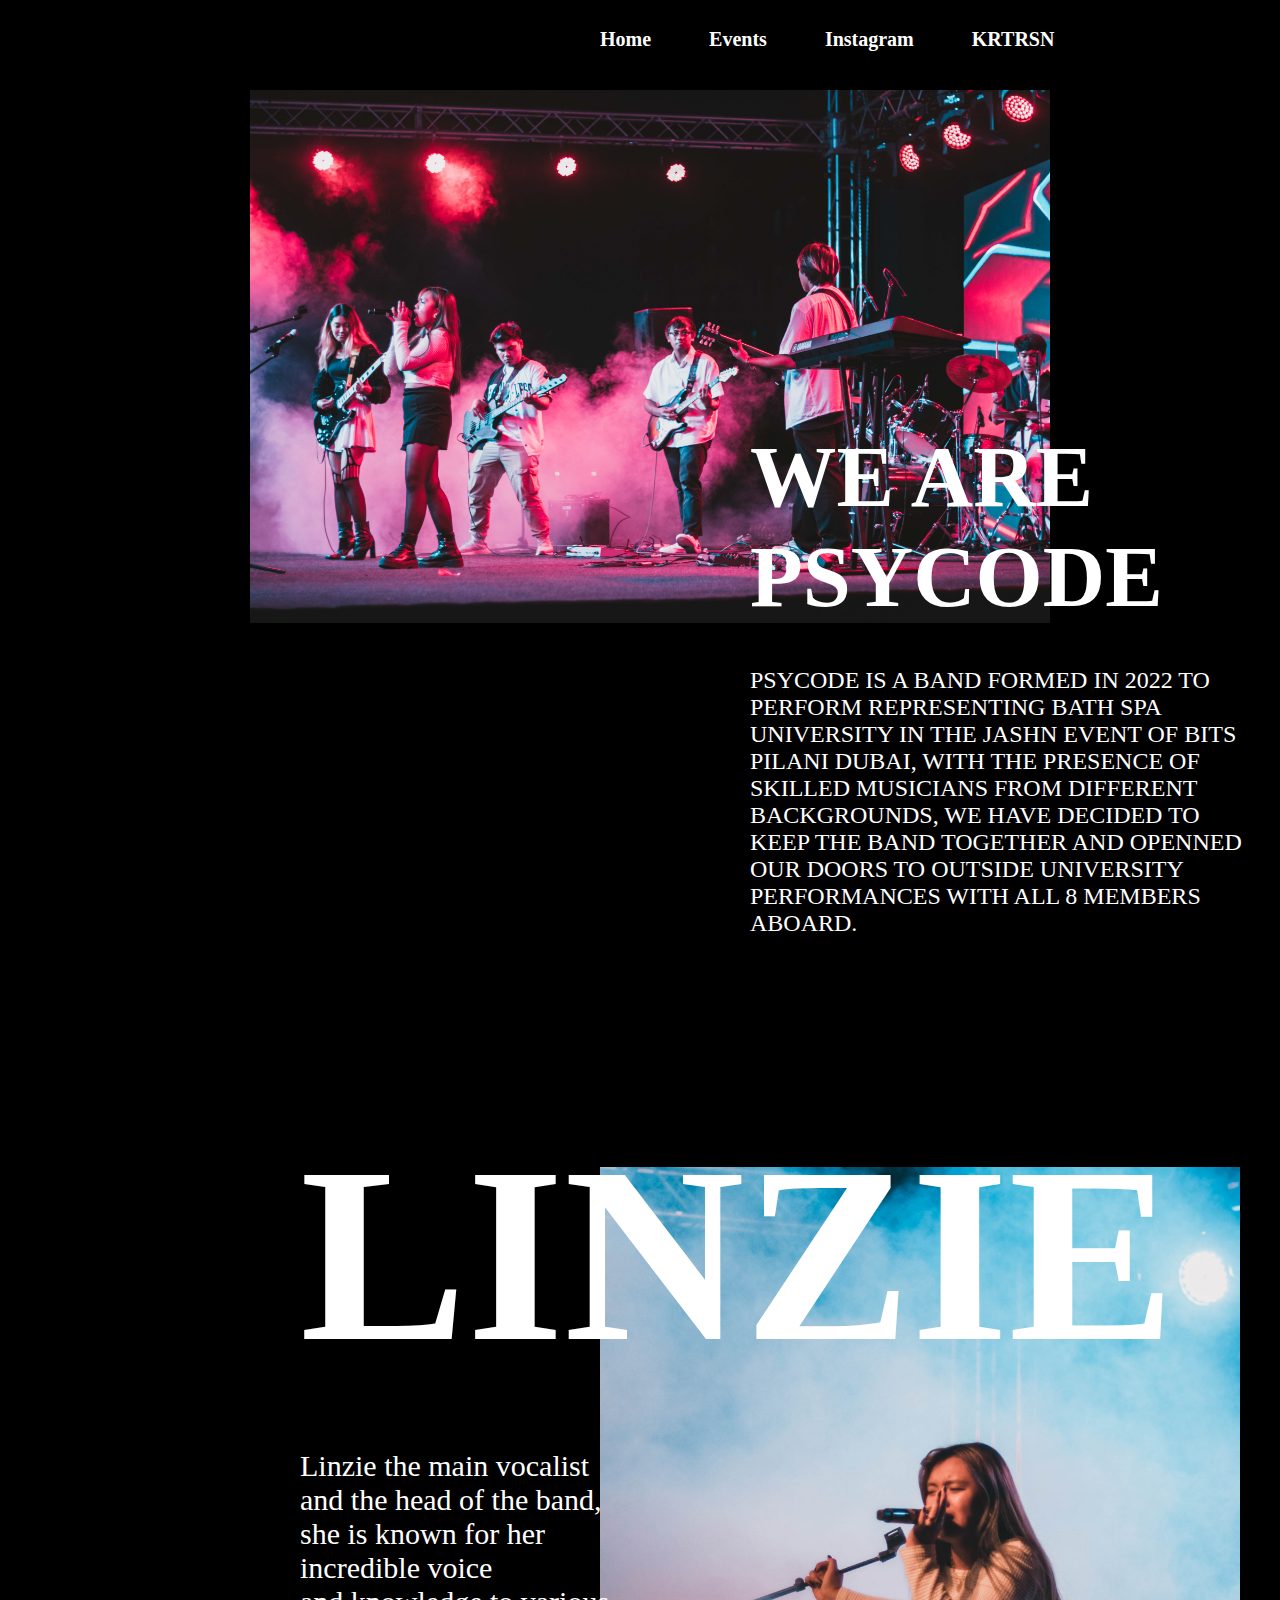
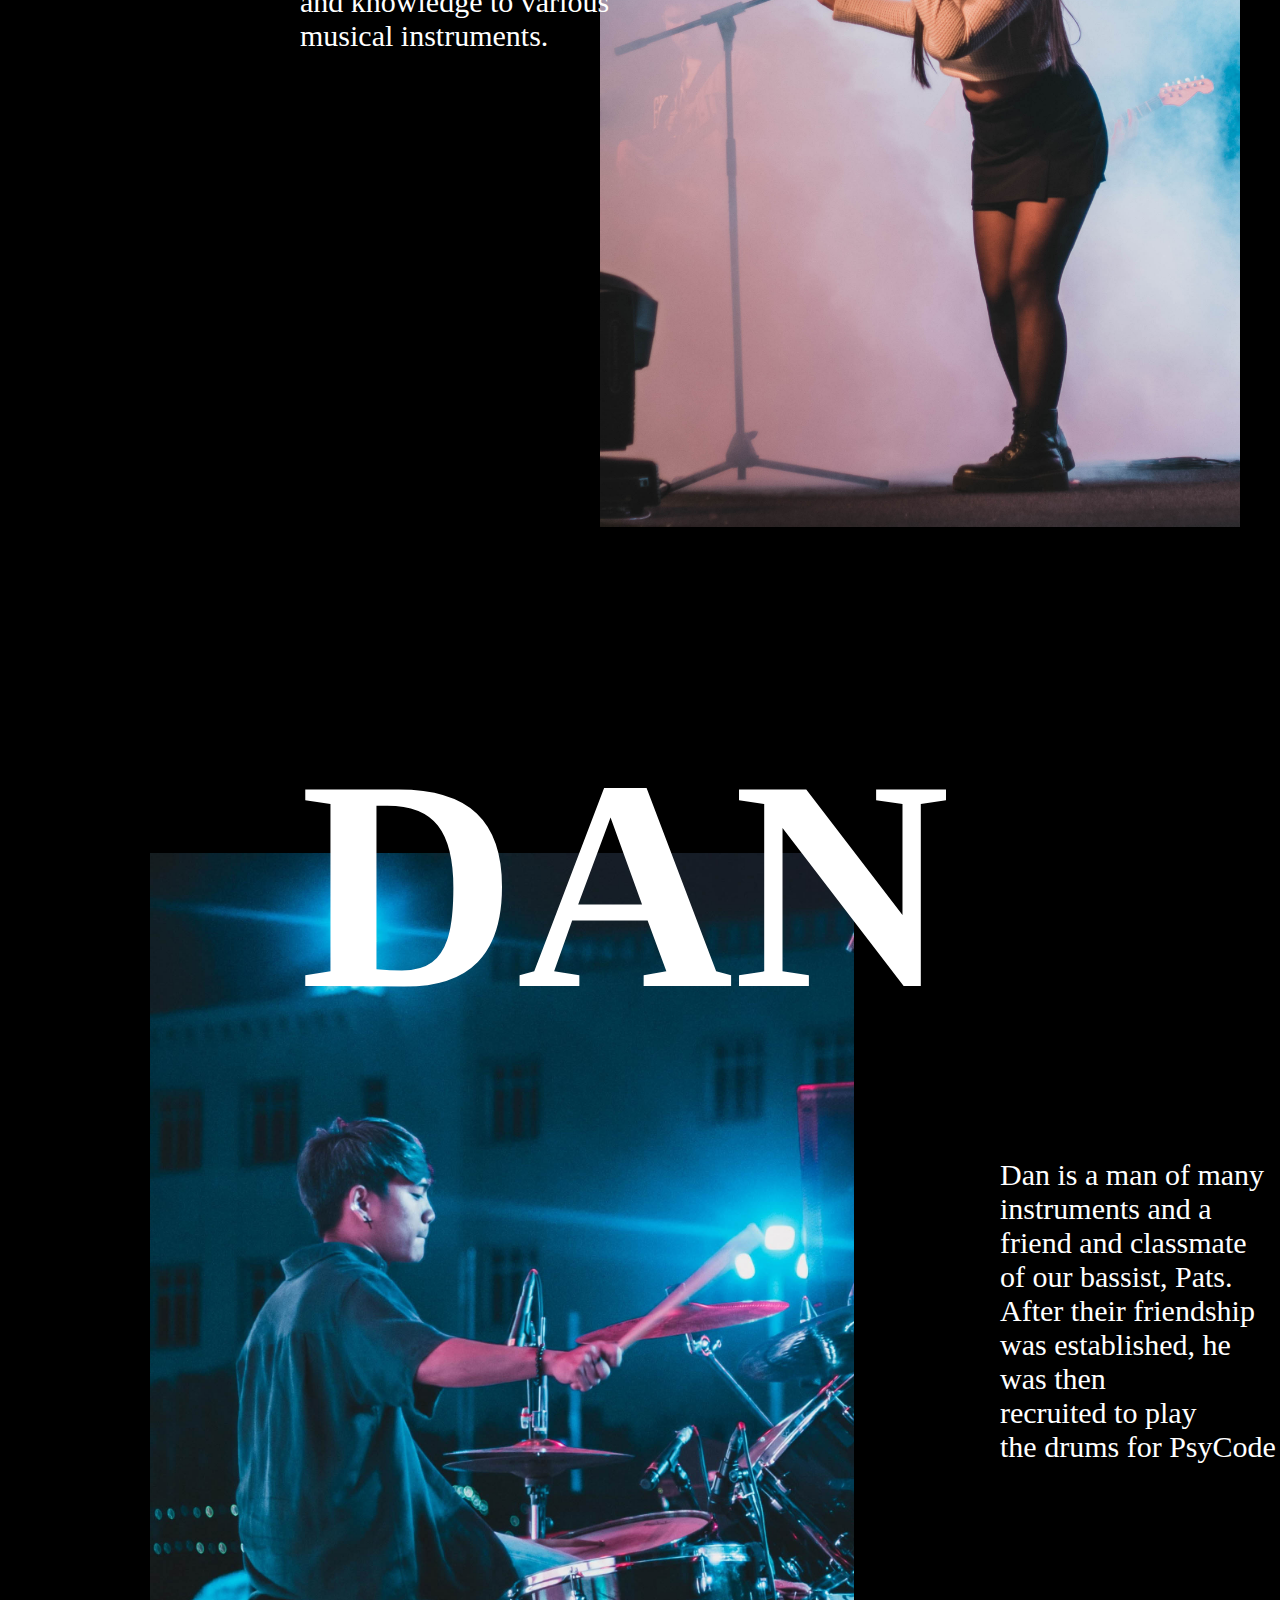
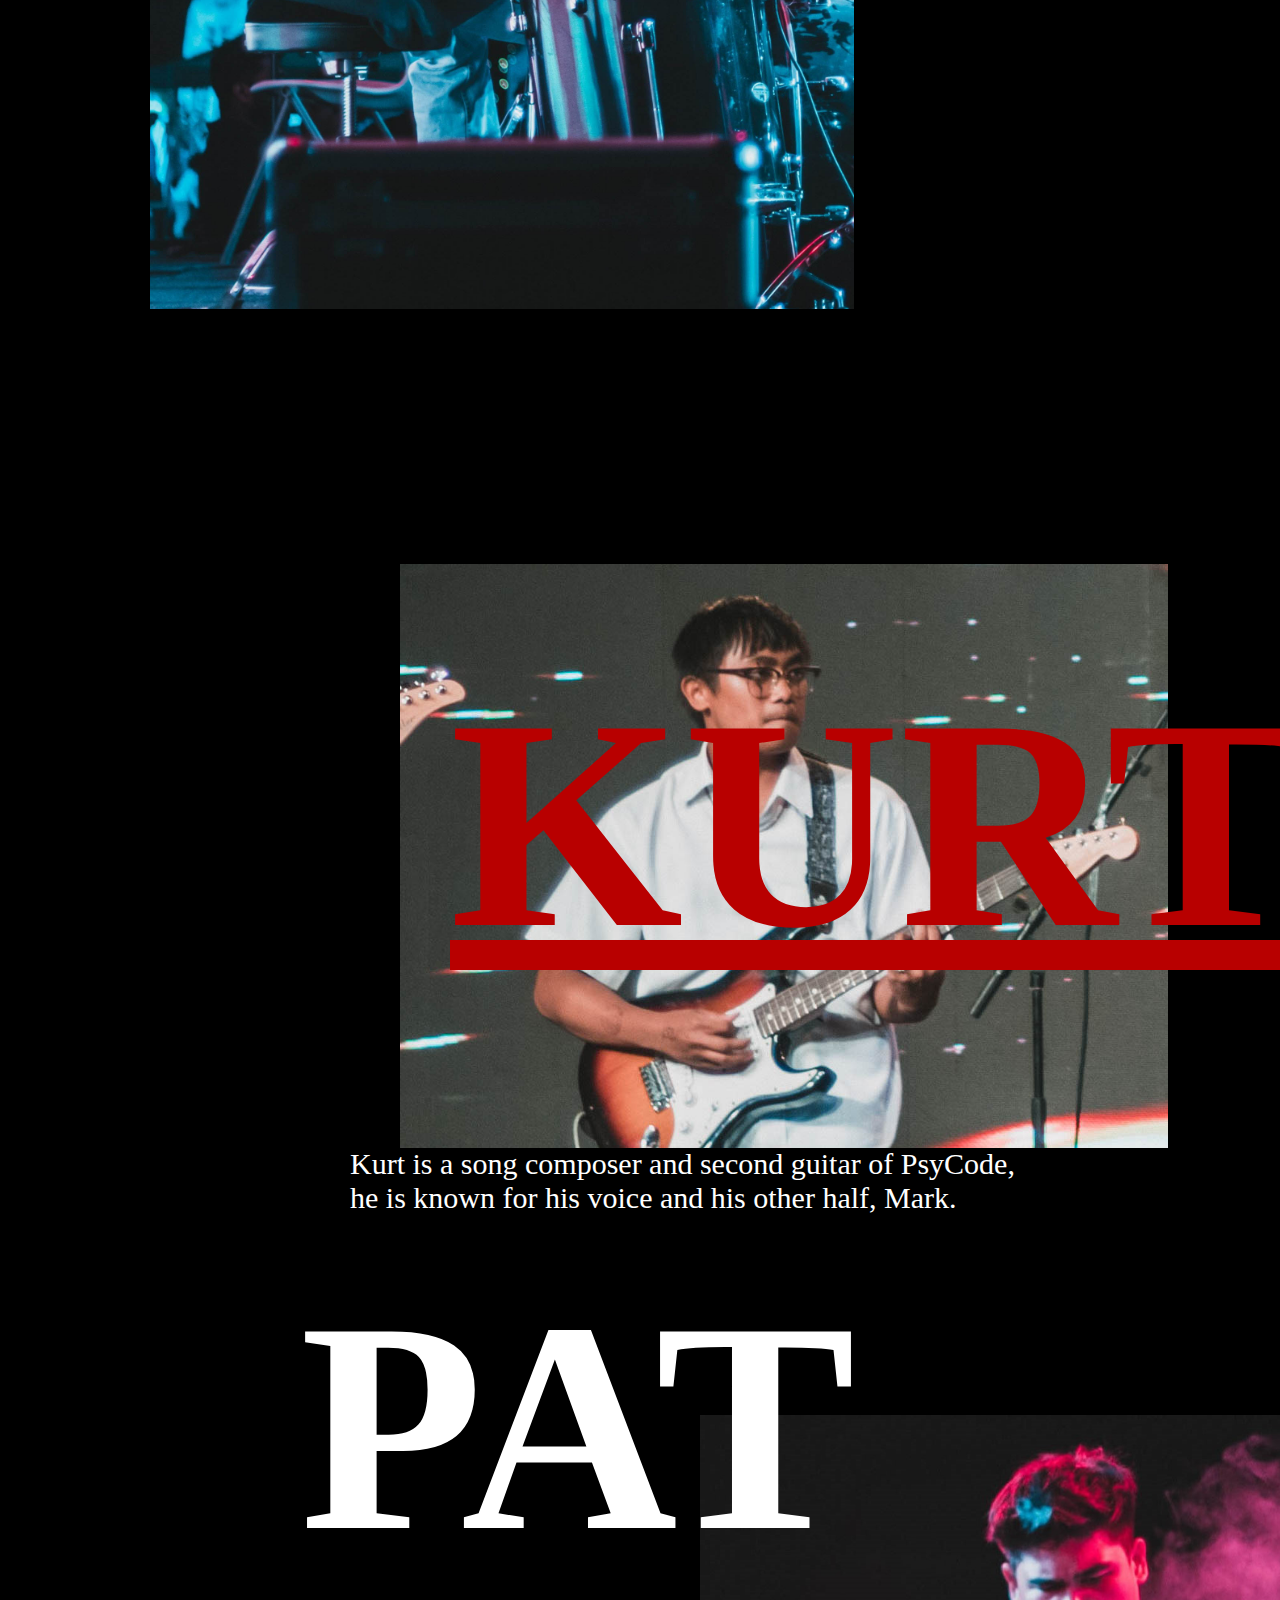
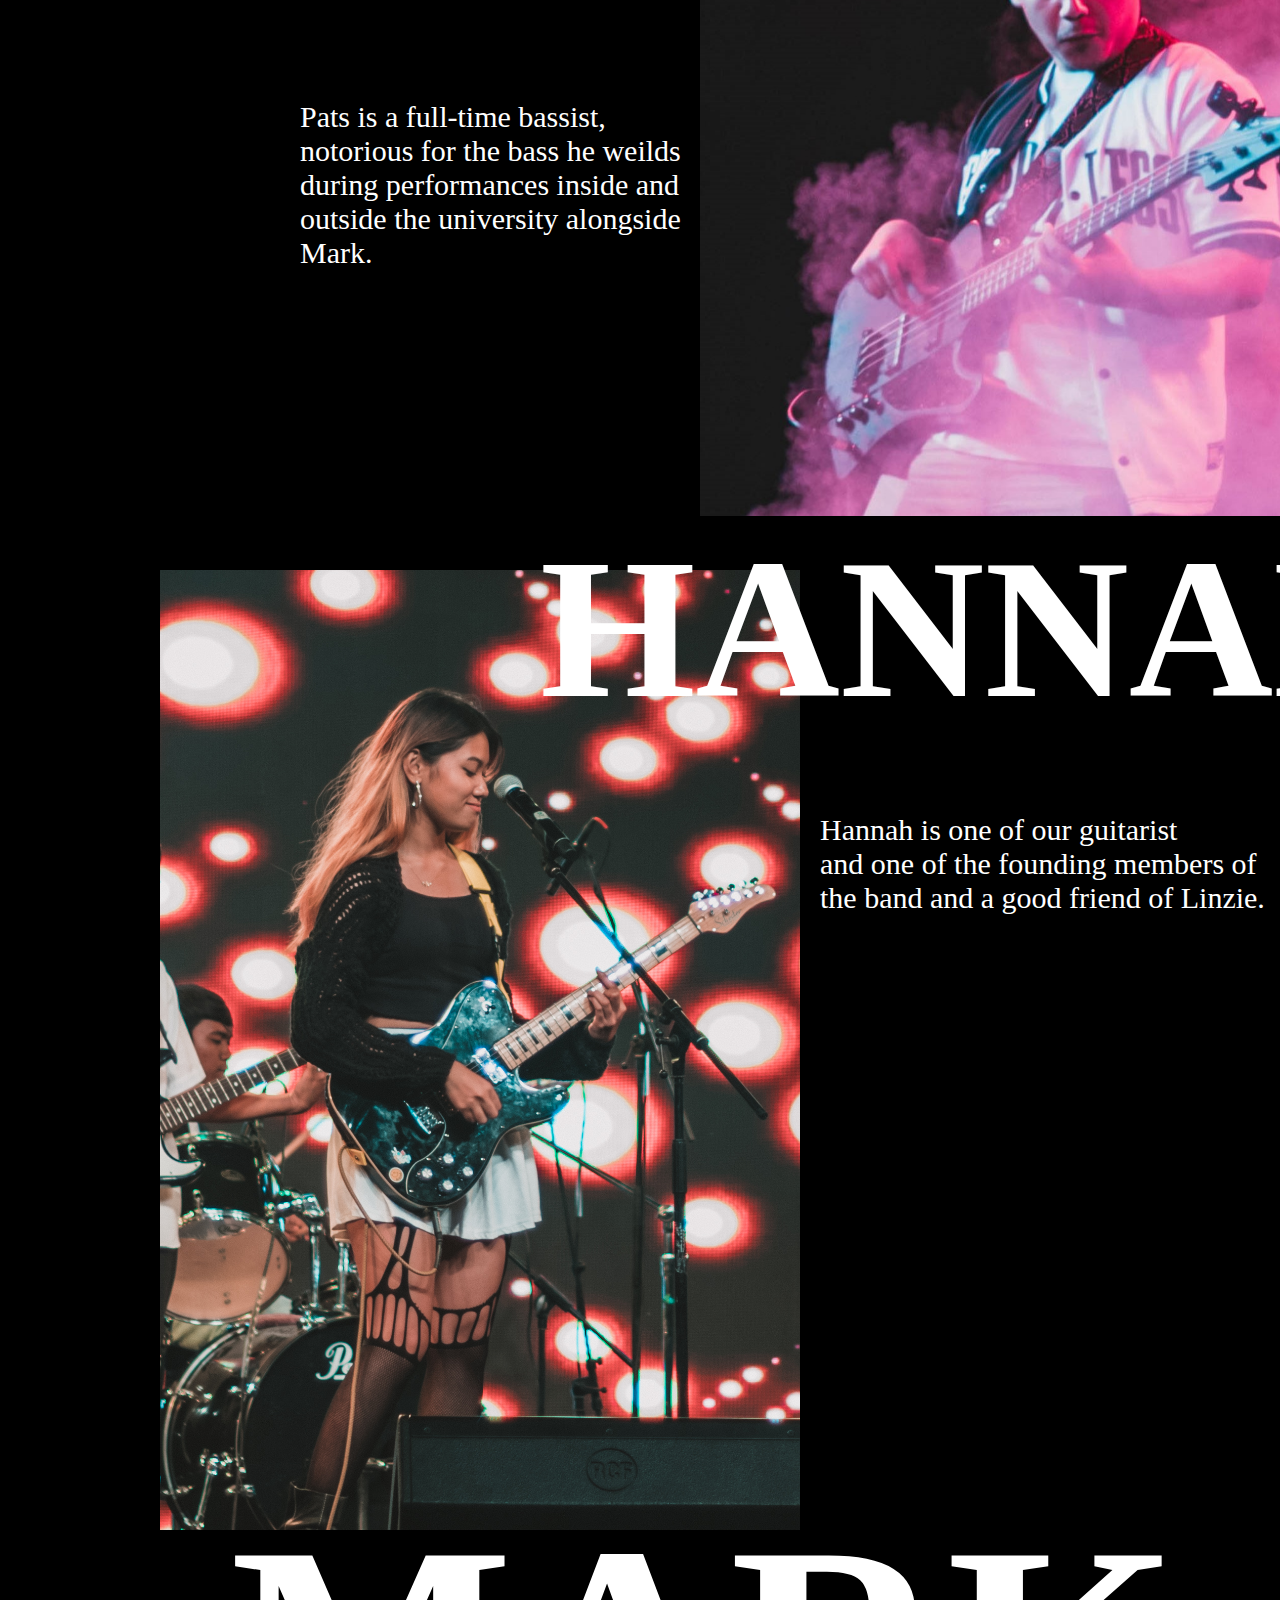
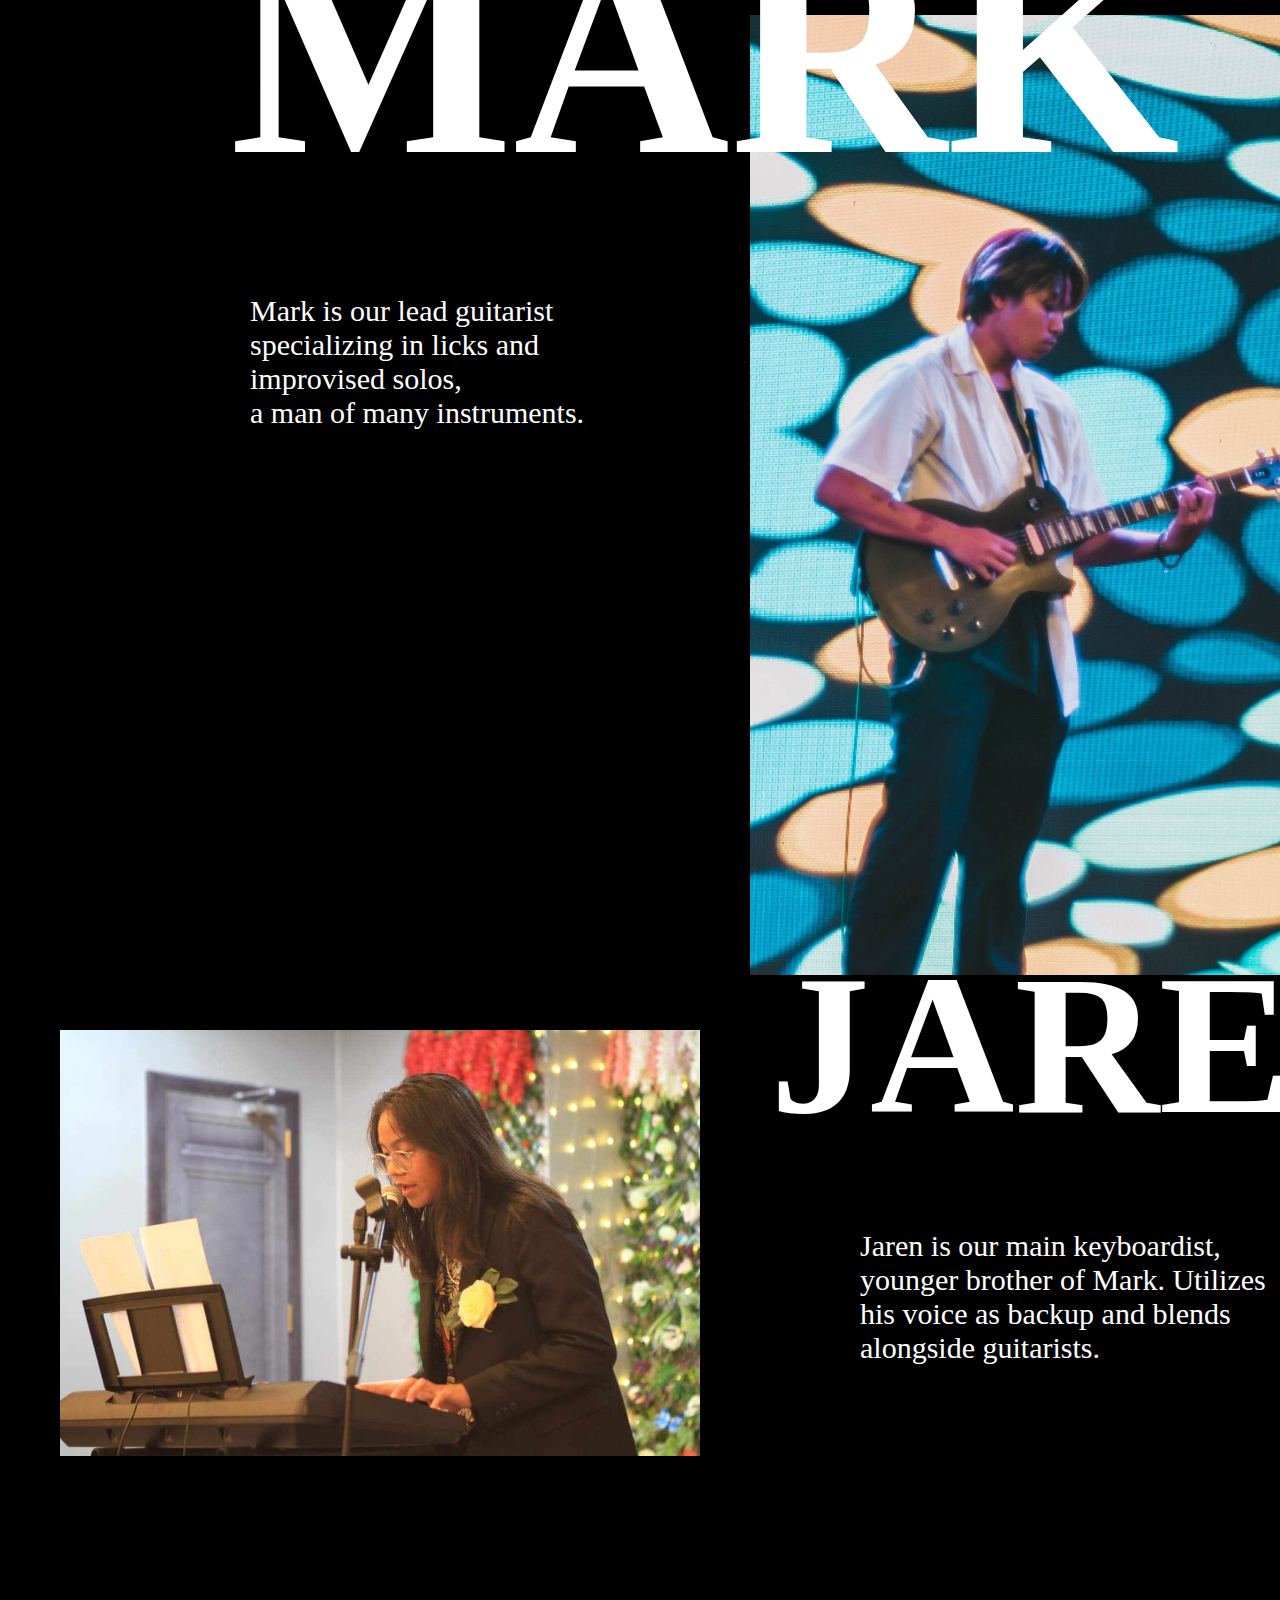
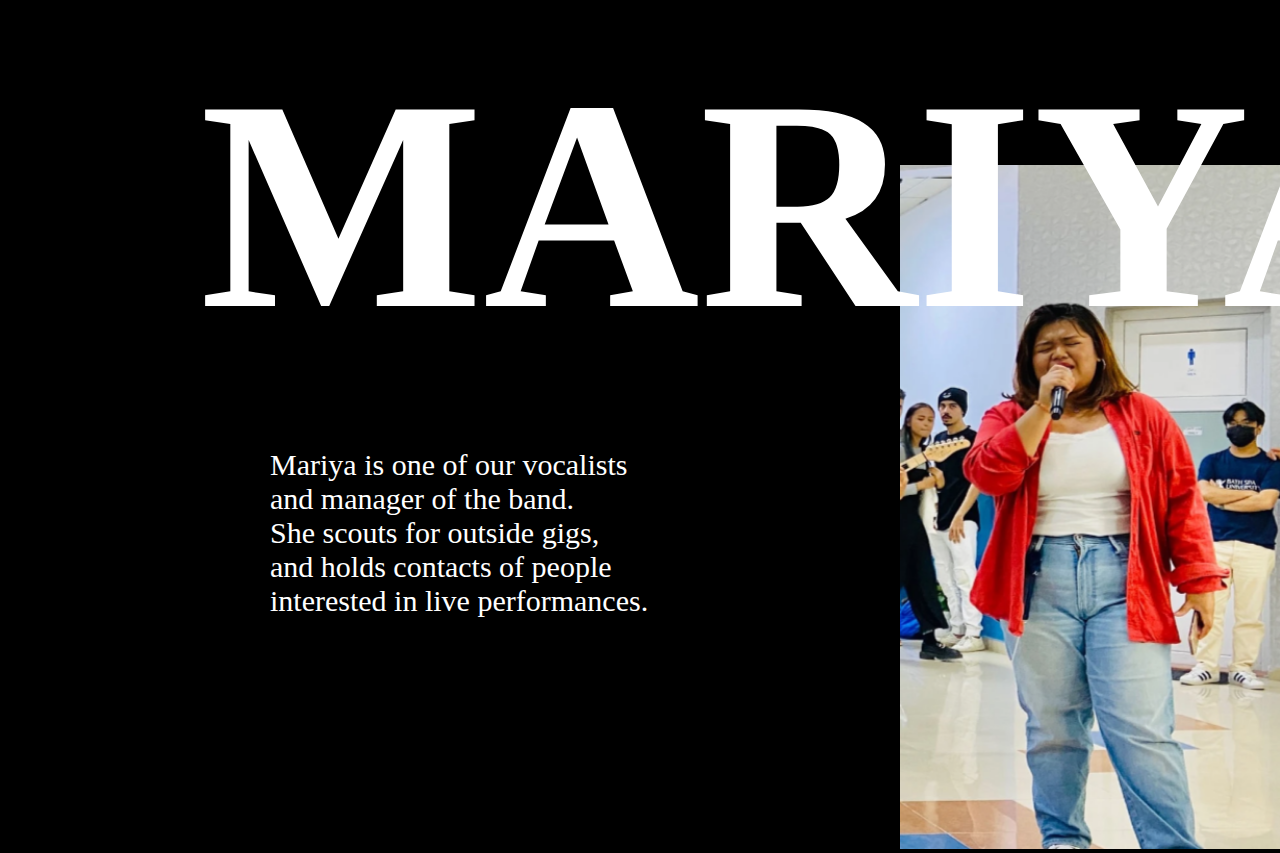
<file: index.html>
<!DOCTYPE html>
<html lang="en">
<head>
    <meta charset="UTF-8">
    <meta name="viewport" content="width=device-width, initial-scale=1.0">
    <link rel="stylesheet" href="Page1.css">
    <title>Document</title>
</head>
<body>
        <div class="navbar" id="navbarko">
            <ul>
                <!--Buttons right side for the navbar-->
                <li><b><a href="index.html">Home&emsp;</a></li></b>
                <li><b><a href="Events.html">Events&emsp;</a></li></b>
                <li><b><a href="https://www.instagram.com/_psycode_?utm_source=ig_web_button_share_sheet&igsh=OGQ5ZDc2ODk2ZA==">Instagram&emsp;</a></li></b>
                <li><b><a href="https://open.spotify.com/artist/7hILKtHLXV9cjCEtV2WASJ?si=WpmC0N3iTw2OWQhNpdXHuQ">KRTRSN&emsp;</a></li></b>

            </ul>
        </div>
    <div class="bandphoto">
        <img src="band photo.jpg" width="80%" height="100%" class="photo1">
        <div class="aboutband">
            <h1 class="title">WE ARE PSYCODE</h1>
            <p class="description" id="banddesc"> PSYCODE IS A BAND FORMED IN 2022 TO PERFORM REPRESENTING BATH SPA UNIVERSITY
                IN THE JASHN EVENT OF BITS PILANI DUBAI, WITH THE PRESENCE OF SKILLED MUSICIANS
                FROM DIFFERENT BACKGROUNDS, WE HAVE DECIDED TO KEEP THE BAND TOGETHER 
                AND OPENNED OUR DOORS TO OUTSIDE UNIVERSITY PERFORMANCES WITH ALL 8 MEMBERS ABOARD.
            </p>
        </div>
    </div>
    <div class="Members">
        <div class="linziegaac">
            <img src="linzie.jpg" width="55%" height="65%" class="linzie" id="Linzpic">
            <h1 class="linzietitle" id="Singer">LINZIE</h1>
            <p class="linziedesc" id="Singerdesc">
            Linzie the main vocalist<br> and the head of the band, <br>
            she is known for her<br> incredible voice <br>
            and knowledge to various<br>
            musical instruments.
            </p>
        </div>
        <div class="danfranco">
            <img src="dan.jpg" width="55%" height="65%" class="dan" id="Danpic">
            <h1 class="dantitle" id="Drums">DAN</h1>
            <p class="dandesc" id="Drummerdesc">
            Dan is a man of many<br> instruments and a <br>
            friend and classmate<br> of our bassist, Pats.<br>
            After their friendship<br> was established,
            he was then<br>recruited to play<br>
            the drums for PsyCode
            </p>
        </div>
        <div class="kurtlasam">
            <img src="kurt2.jpg" width="60%" height="90%" class="kurt" id="Kurtpic">
            <h1 class="kurttitle" id="Guitar2">KURT</h1>
            <p class="kurtdesc" id="Guitar2desc">
                Kurt is a song composer and second guitar of PsyCode,<br>
                he is known for his voice and his other half, Mark.
            </p>
        </div>
        <div class="patsfalcon">
            <imG src="jp.jpg" width="50%" height="70%" class="pats" id="Patspic">
            <h1 class="patstitle" id="Bass">PAT</h1>
            <p class="patsdesc" id="Bassdesc">
            Pats is a full-time bassist,<br>
            notorious for the bass he weilds<br>
            during performances inside and<br> outside the university alongside<br>
            Mark. 
            </p>
        </div>
        <div class="hannahharesco">
            <img src="hannah1.jpg" width="50%" height="70%" class="hannah" id="Hannahpic">
            <h1 class="hannahtitle" id="Guitar3">HANNAH</h1>
            <p class="hannahdesc" id="Guitar3desc">
                Hannah is one of our guitarist<br>
                and one of the founding members
                of<br> the band and a good friend of Linzie.
            </p>
        </div>
        <div class="markbuyco">
            <img src="mark.jpg" width="50%" height="70%" class="mark" id="Markpic">
            <h1 class="marktitle" id="Guitar1">MARK</h1>
            <p class="markdesc" id="Guitar1desc">
                Mark is our lead guitarist<br> specializing in licks and<br>
                improvised solos,<br> a man of many instruments.
        </div>
        <div class="jarenbuyco">
            <img src="Jaren.jpg" width="50%" height="70%" class="jaren" id="Jarenpic">
            <h1 class="jarentitle" id="Keyboard">JAREN</h1>
            <p class="jarendesc" id="Keyboarddesc">
                Jaren is our main keyboardist, younger brother of Mark.
                Utilizes his voice as backup and blends alongside guitarists.  
        </div>
        <div class="mariyarinelle">
            <img src="mariya.png" width="40%" height="60%" class="mariya" id="Mariyapic">
            <h1 class="mariyatitle" id="Manager">MARIYA</h1>
            <p class="mariyadesc" id="Managerdesc">
                Mariya is one of our vocalists<br>and manager of the band.<br> She 
                scouts for outside gigs,<br> and holds contacts of people<br> interested
                in live performances.
        </div>
    </div>
</body>
</html>
</file>
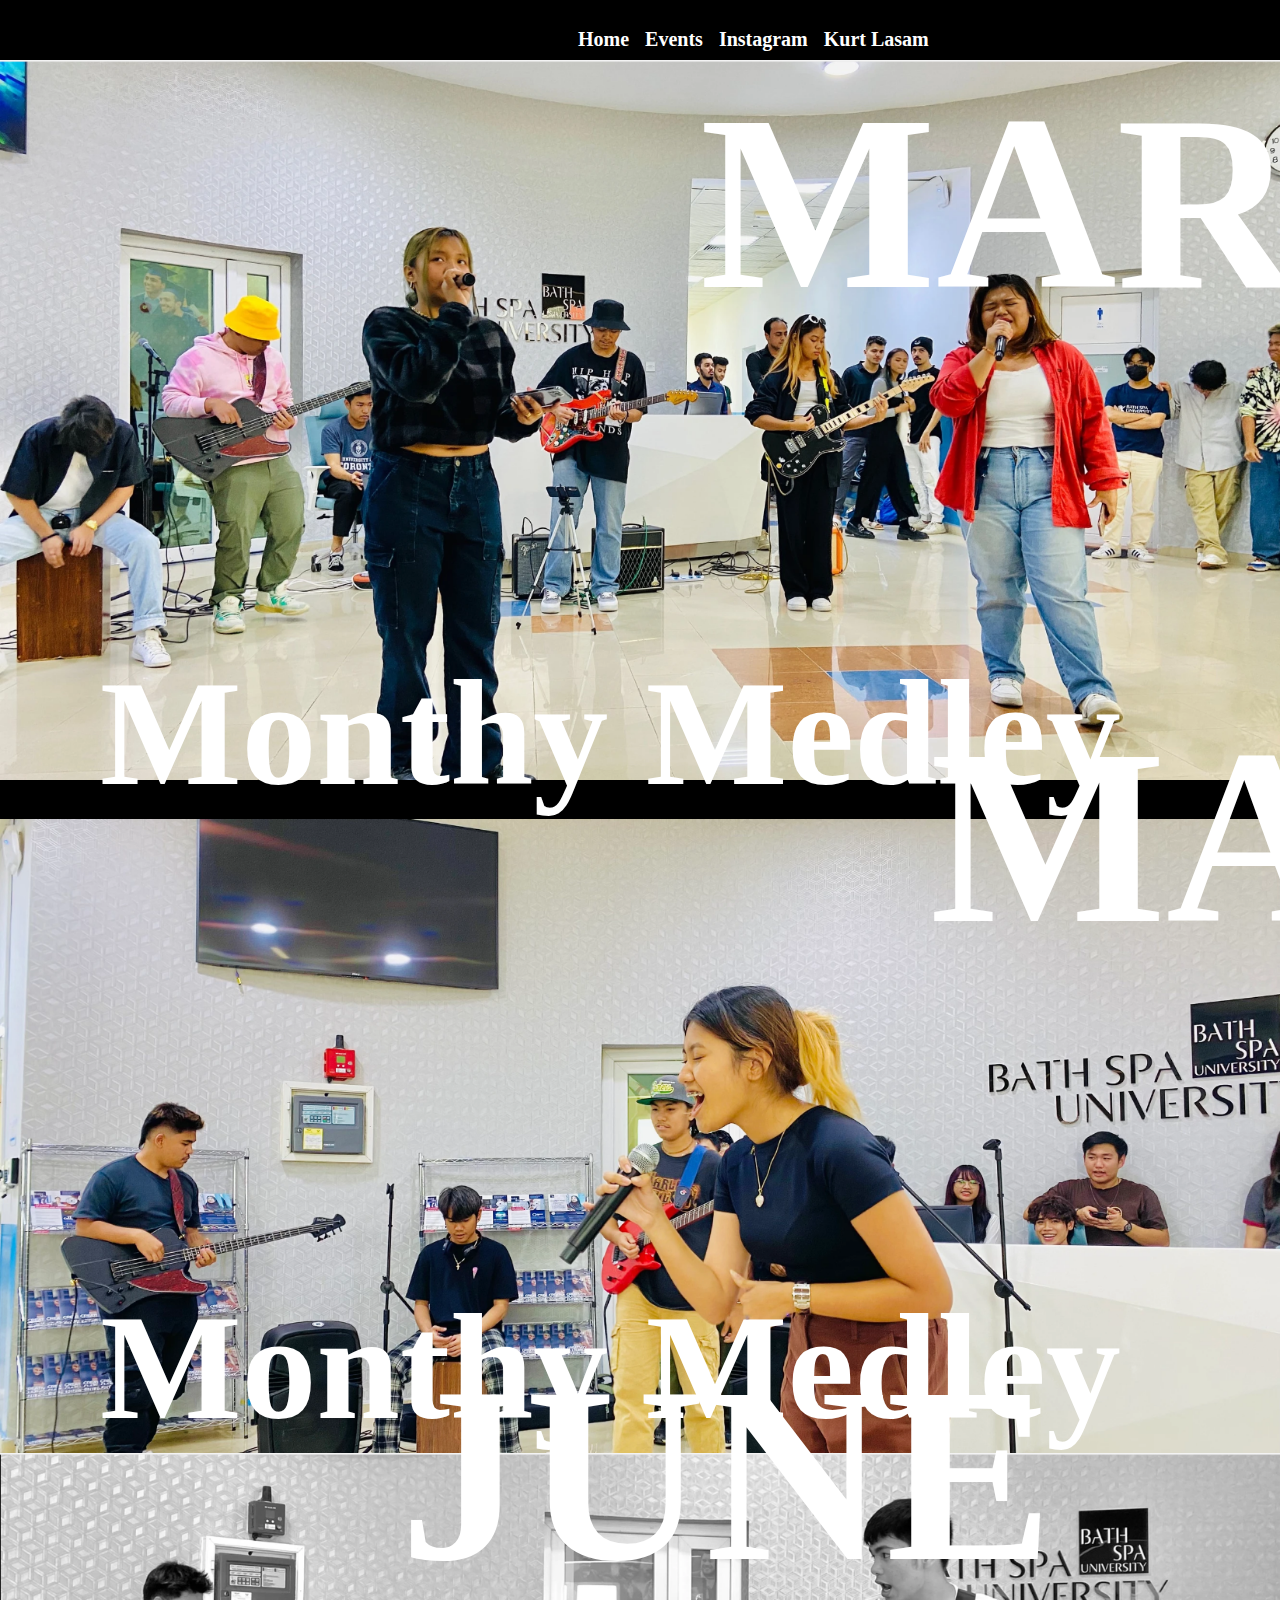
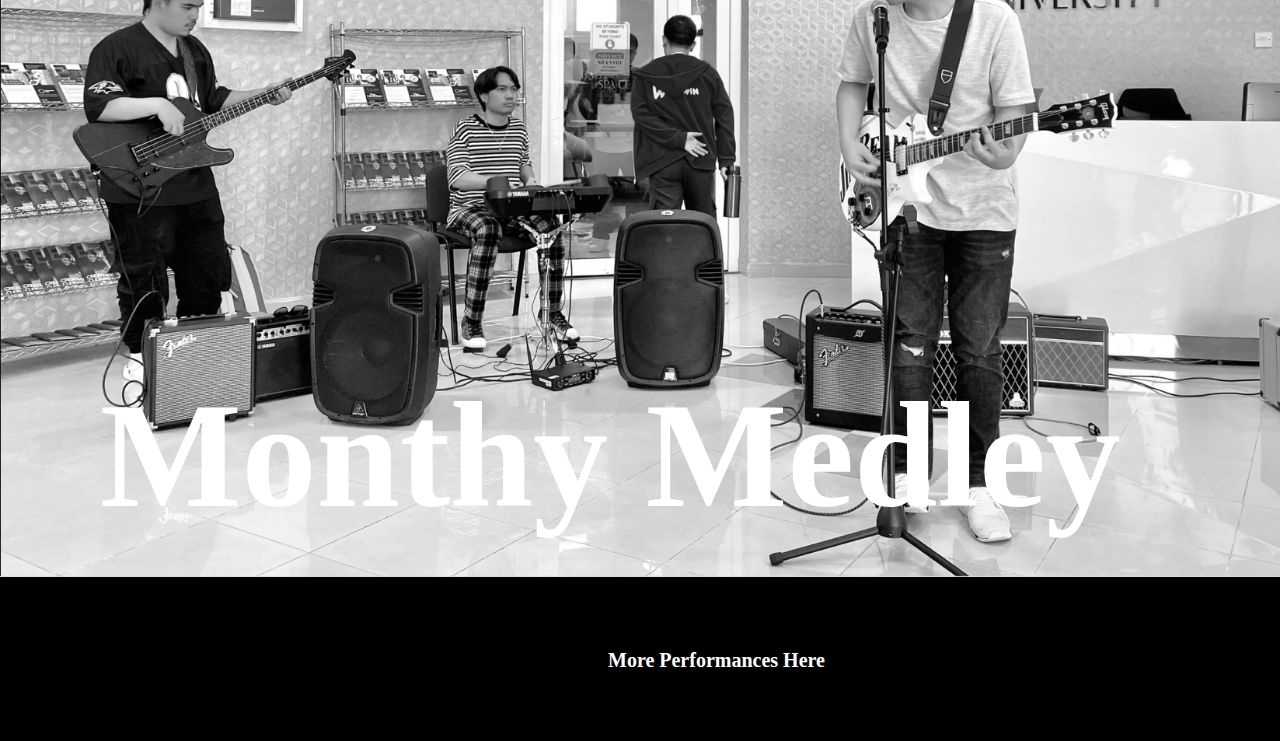
<file: Events.html>
<!DOCTYPE html>
<html lang="en">
<head>
    <meta charset="UTF-8">
    <meta name="viewport" content="width=device-width, initial-scale=1.0">
    <link rel="stylesheet" href="Events.css">
    <title>Document</title>
</head>
<body>        
    <div class="navbar">
        <ul>
            <!--Buttons right side for the navbar-->
            <li><b><a href="index.html">Home</a></li></b>
            <li><b><a href="Events.html">Events</a></li></b>
            <li><b><a href="https://www.instagram.com/_psycode_?utm_source=ig_web_button_share_sheet&igsh=OGQ5ZDc2ODk2ZA==">Instagram</a></li></b>
            <li><b><a href="https://open.spotify.com/artist/7hILKtHLXV9cjCEtV2WASJ?si=WpmC0N3iTw2OWQhNpdXHuQ">Kurt Lasam</a></li></b>

        </ul>
    </div>
    <div class="performances">
        <div class="March">
            <img src="March medley.png" width="100%" height="100%">
            <h1 class="marchtitle">MARCH</h1>
            <h2 class="marchdesc">Monthy Medley</h2>
        </div>
        <div class="May">
            <img src="May 15 Medley.png" width="100%" height="100%">
            <h1 class="maytitle">MAY</h1>
            <h2 class="maydesc">Monthy Medley</h2>
        </div>
        <div class="June">
            <img src="June 10 Medley end.png" width="100%" height="100%">
            <h1 class="junetitle">JUNE</h1>
            <h2 class="junedesc">Monthy Medley</h2>
        </div>
        <div class="moreeventsdito">
            <b><a href="https://www.instagram.com/_psycode_?utm_source=ig_web_button_share_sheet&igsh=OGQ5ZDc2ODk2ZA==">More Performances Here</a></b>
        </div>
    </div>
</body>
</html>
</file>
<file: Page1.css>
* {
    margin: 0;
    padding: 0;
}

body {
    background-color: black;
}
ul {
    list-style-type: none;
    padding-left: 570px;
    padding-top: 20px;
    padding-bottom: 40px;
}

li {
    float: left;
}

a { /*Nav bar*/
    display: block;
    padding: 8px;
    background-color: rgba(0, 0, 0, 0.881);
    text-decoration: none;
    color: rgb(255, 255, 255);
    font-size: 20px;
    font-family: "Overpass Mono";
}
.description{
    font-size: x-large;
    padding-top: 40px;
    padding-bottom: 200px;
}
.bandphoto {
    padding: 20px; /* Adjust padding as needed */
    max-width: 100%;
    height: auto;
}
.aboutband {
    color: white;
    max-width: 500px; /* Set a maximum width for the text to prevent it from extending too far */
    padding-left: 770px;
    margin-top: -490px; /*para nasa top right yung PSYCODE */
    padding-top: 300px;
    font-size: 270%;
    font-family: "Overpass Mono";
    color: white;
}
.title{
    color: white;
    margin-top: -10px ;
}
.linzie{
    margin-left: 600px;
}
.linzietitle{
    font-family: "Overpass Mono";
    color: white;
    margin-bottom: 150px;
    margin-top: -1200px;
    padding-left: 140px;
    font-size: 300px;
}
.linziedesc{
    font-family: "Overpass Mono";
    color: white;
    margin-bottom: 100px;
    margin-top: -100px;
    padding-left: 80px; /*less number = pakaliwa viceversa */ 
    font-size: 30px;
}
.dan{
    margin-left: 100px;
    padding-top: 700px;
}
.dantitle{
    font-family: "Overpass Mono";
    color: white;
    margin-bottom: 100px;
    margin-top: -1200px;
    padding-left: 350px;
    font-size: 300px;
}
.dandesc{
    font-family: "Overpass Mono";
    color: white;
    margin-bottom: 500px;
    margin-top: 70px;
    padding-left: 1000px; /*less number = pakaliwa viceversa */ 
    font-size: 30px;
}
.kurt{
    margin-left: 350px;
    padding-top: 200px;
    padding-bottom: 0;
}
.kurttitle{
    font-family: "Overpass Mono";
    color: rgb(184, 0, 0);
    margin-bottom: 150px;
    margin-top: -500px;
    padding-left: 430px;
    font-size: 300px;
    text-decoration: underline;

}
.kurtdesc{
    font-family: "Overpass Mono";
    color: white;
    margin-bottom: 200px;
    margin-top: 100px;
    padding-left: 200px; /*less number = pakaliwa viceversa */ 
    font-size: 30px;
}
.pats{
    margin-left: 700px;
    padding-top: 0px;
    padding-bottom: 0;
}
.patstitle{
    font-family: "Overpass Mono";
    color: white;   
    margin-bottom: 10px;
    margin-top: -865px;
    padding-left: 100px;
    font-size: 300px;
}
.patsdesc{
    font-family: "Overpass Mono";
    color: white;
    margin-bottom: 100px;
    margin-top: 100px;
    padding-left: 70px; /*less number = pakaliwa viceversa */ 
    font-size: 30px;
}
.hannah{
    margin-left: 60px;
    padding-top: 200px;
}
.hannahtitle{
    font-family: "Overpass Mono";
    color: white;
    margin-bottom: 5px;
    margin-top: -1100px;
    padding-left: 500px;
    font-size: 250px;
}
.hannahdesc{
    font-family: "Overpass Mono";
    color: white;
    margin-bottom: 100px;
    margin-top: 70px;
    padding-left: 820px; /*less number = pakaliwa viceversa */ 
    font-size: 30px;
}
.mark{
    margin-left: 700px;
    padding-top: 600px;
}
.marktitle{
    font-family: "Overpass Mono";
    color: white;
    margin-bottom: 5px;
    margin-top: -1100px;
    padding-left: 125px;
    font-size: 300px;
}
.markdesc{
    font-family: "Overpass Mono";
    color: white;
    margin-bottom: 100px;
    margin-top: 70px;
    padding-left: 120px; /*less number = pakaliwa viceversa */ 
    font-size: 30px;
}
.jaren{
    margin-left: 60px;
    padding-top: 500px;
}
.jarentitle{
    font-family: "Overpass Mono";
    color: white;
    margin-bottom: 5px;
    margin-top: -530px;
    padding-left: 800px;
    font-size: 200px;
}
.jarendesc{
    font-family: "Overpass Mono";
    color: white;
    margin-bottom: 100px;
    margin-top: 70px;
    padding-left: 860px; /*less number = pakaliwa viceversa */ 
    font-size: 30px;
}
.mariya{
    margin-left: 700px;
    padding-top: 300px;
}
.mariyatitle{
    font-family: "Overpass Mono";
    color: white;
    margin-bottom: 5px;
    margin-top: -820px;
    padding-left: 125px;
    font-size: 300px;
}
.mariyadesc{
    font-family: "Overpass Mono";
    color: white;
    margin-bottom: 100px;
    margin-top: 70px;
    padding-left: 100px; /*less number = pakaliwa viceversa */ 
    font-size: 30px;
}
@media only screen and (max-width: 375px) { /* For iphone x: */
    * {
        margin: 0;
        padding: 0;
    }
    body {
        background-color: black;
    }
    ul {
        list-style-type: none;
        padding-left: 10px;
        margin-left: -180px;
        padding-top: 20px;
        padding-bottom: 40px;
    }
    li {
        float: left;
    }
    a { /*Nav bar*/
        display: block;
        padding: 8px;
        background-color: rgba(0, 0, 0, 0.881);
        text-decoration: none;
        color: rgb(255, 255, 255);
        font-size: 20px;
        font-family: "Overpass Mono";
    }
    .description{
        padding-top: 40px;
        padding-bottom: 200px;
        margin-left: -500px;
        text-orientation: upright;
    }
    #banddesc{
        font-size: 40%;
    }
    .bandphoto {
        padding: 20px; /* Adjust padding as needed */
        max-width: 100%;
        height: auto;
    }
    .title{
        margin-left: -490px;
        padding-bottom: 20px;
        font-size: 65px;
        color: white;
        margin-top: -10px ;
    }
    .aboutband {
        color: white;
        max-width: 500px; /* Set a maximum width for the text to prevent it from extending too far */
        padding-left: 770px;
        margin-top: -490px; /*para nasa top right yung PSYCODE */
        padding-top: 300px;
        font-size: 270%;
        font-family: "Overpass Mono";
        color: white;
    }
    #Linzpic{
        margin-left: 300px;
    }
    #Singer{
        font-size: 50px;
        padding-top: -500px;
        margin-bottom: 0;
        margin-top: -600px; /* angat n baba ng title n desc*/
        margin-left: 10px; /* adjusts name*/
        padding-bottom: 400px; /*hiwalay ng desc sa title*/
        font-family: "Overpass Mono";
    }
    #Singerdesc{
        margin-left: 220px;
        font-size: 70%;
        font-stretch:normal;
        writing-mode: vertical-rl; /*lagay mo na lang para di pahaba*/
        transform: rotate(270deg); /*para tumayo nang maayos or normal */
    }
    .linziedesc{
        font-family: "Overpass Mono";
        color: white;
        margin-bottom: 100px;
        margin-top: -100px;
        padding-left: 80px; /*less number = pakaliwa viceversa */ 
        font-size: 30px;
    }
    #Danpic{
        margin-left: 290px;
        padding-top: 20px;
        margin-top: -200px;
    }
    #Drums{
        font-size: 50px;
        margin-top: -740px;
    }
    #Drummerdesc{
        margin-left: -670px;
        font-size: 70%;
        font-stretch:normal;
        margin-top: 240px;
    }
    .dan{
        margin-left: 100px;
        padding-top: 20px;
    }
    .dantitle{
        font-family: "Overpass Mono";
        color: white;
        margin-bottom: 100px;
        margin-top: -1200px;
        padding-left: 350px;
        font-size: 300px;
    }
    .dandesc{
        font-family: "Overpass Mono";
        color: white;
        margin-bottom: 500px;
        margin-top: 70px;
        padding-left: 1000px; /*less number = pakaliwa viceversa */ 
        font-size: 30px;
    }
    #Kurtpic{
        margin-left: 290px;
        padding-top: 20px;
        margin-top: -400px;
        margin-bottom: 200px;
        width: 55%;
    }
    #Guitar2{
        font-size: 60px;
        margin-top: -480px;
        margin-left: -120px;
        margin-bottom: -20px;
    }
    #Guitar2desc{
        margin-left: -40px;
        font-size: 70%;
        margin-top: 80px;
        padding-bottom: 200px;
    }
    .kurt{
        margin-left: 350px;
        padding-top: 200px;
        padding-bottom: 0;
    }
    .kurttitle{
        font-family: "Overpass Mono";
        color: rgb(184, 0, 0);
        margin-bottom: 150px;
        margin-top: -500px;
        padding-left: 430px;
        font-size: 300px;
        text-decoration: underline;
    
    }
    .kurtdesc{
        font-family: "Overpass Mono";
        color: white;
        margin-bottom: 200px;
        margin-top: 100px;
        padding-left: 200px; /*less number = pakaliwa viceversa */ 
        font-size: 30px;
    }
    #Patspic{
        margin-left: 290px;
        padding-top: 10px;
        margin-top: -200px;
    }
    #Bass{
        font-size: 50px;
        margin-top: -300px;
    }
    #Bassdesc{
        font-family: "Overpass Mono";
        color: white;
        margin-bottom: 500px;
        margin-top: -70px;
        padding-left: 70px; /*less number = pakaliwa viceversa */ 
        padding-right: 160%;
        font-size: 30px;
        writing-mode: vertical-rl; /*lagay mo na lang para di pahaba*/
        transform: rotate(270deg);
        font-size: 70%;
    }
    .pats{
        margin-left: 700px;
        padding-top: 0px;
        padding-bottom: 0;
    }
    .patstitle{
        font-family: "Overpass Mono";
        color: white;   
        margin-bottom: 10px;
        margin-top: -865px;
        padding-left: 100px;
        font-size: 300px;
    }
    .patsdesc{
        font-family: "Overpass Mono";
        color: white;
        margin-bottom: 100px;
        margin-top: 100px;
        padding-left: 70px; /*less number = pakaliwa viceversa */ 
        font-size: 30px;
    }
    #Hannahpic{
        margin-top: -400px;
        margin-left: 300px;
    }
    #Guitar3{
        font-size: 60px;
        margin-top: -780px;
        margin-left: -230px;
        margin-bottom: -20px;
    }
    #Guitar3desc{
        margin-left: -500px;
        font-size: 70%;
        margin-top: 300px;
        padding-bottom: 200px;
    }
    .hannah{
        margin-left: 60px;
        padding-top: 200px;
    }
    .hannahtitle{
        font-family: "Overpass Mono";
        color: white;
        margin-bottom: 5px;
        margin-top: -1100px;
        padding-left: 500px;
        font-size: 250px;
    }
    .hannahdesc{
        font-family: "Overpass Mono";
        color: white;
        margin-bottom: 100px;
        margin-top: 70px;
        padding-left: 820px; /*less number = pakaliwa viceversa */ 
        font-size: 30px;
    }
    #Markpic{
        margin-left: 300px;
        padding-top: 10px;
        margin-top: -200px;
    }
    #Guitar1{
        font-size: 60px;
        margin-top: -520px;
        margin-left: 75px;
        margin-bottom: -50px;
    }
    #Guitar1desc{
        margin-left: 350px;
        font-size: 70%;
        margin-top: 250px;
        padding-bottom: 200px;
        writing-mode: vertical-rl; /*lagay mo na lang para di pahaba*/
        transform: rotate(270deg);
    }
    .mark{
        margin-left: 700px;
        padding-top: 600px;
    }
    .marktitle{
        font-family: "Overpass Mono";
        color: white;
        margin-bottom: 5px;
        margin-top: -1100px;
        padding-left: 125px;
        font-size: 300px;
    }
    .markdesc{
        font-family: "Overpass Mono";
        color: white;
        margin-bottom: 100px;
        margin-top: 70px;
        padding-left: 120px; /*less number = pakaliwa viceversa */ 
        font-size: 30px;
    }
    #Jarenpic{
        margin-left: 300px;
        padding-bottom:500px;
        padding-top: 10px;
        margin-top: -200px;
        width: 50%;
    }
    #Keyboard{
        font-size: 50px;
        margin-top: -700px;
        margin-left: -480px;
        margin-bottom: -50px;   
    }
    #Keyboarddesc{
        font-family: "Overpass Mono";
        color: white;
        margin-bottom: 100px;
        margin-top: 200px;
        padding-left: 300px; /*less number = pakaliwa viceversa */ 
        padding-bottom: 300px;
        font-size: 90%;
        /*margin-left: -50px;
        font-size: 70%;
        margin-top: 555px;
        padding-bottom: 200px;
        writing-mode: vertical-rl; /*lagay mo na lang para di pahaba
        transform: rotate(270deg);*/
    }
    .jaren{
        margin-left: 60px;
        padding-top: 500px;
    }
    .jarentitle{
        font-family: "Overpass Mono";
        color: white;
        margin-bottom: 5px;
        margin-top: -530px;
        padding-left: 800px;
        font-size: 200px;
    }
    .jarendesc{
        font-family: "Overpass Mono";
        color: white;
        margin-bottom: 100px;
        margin-top: 70px;
        padding-left: 860px; /*less number = pakaliwa viceversa */ 
        font-size: 30px;
    }
    .mariya{
        margin-left: 700px;
        padding-top: 300px;
    }
    #Mariyapic{
        margin-left: 300px;
        padding-top: 10px;
        margin-top: -200px;
    }
    #Manager{
        font-size: 60px;
        margin-top: -300px;
        margin-left: 80px;
        margin-bottom: -20px;
    }
    #Managerdesc{
        font-family: "Overpass Mono";
        color: white;
        margin-bottom: 100px;
        margin-top: 250px;
        padding-left: 300px; /*less number = pakaliwa viceversa */ 
        padding-bottom: 300px;
        font-size: 90%;
    }
    .mariyatitle{
        font-family: "Overpass Mono";
        color: white;
        margin-bottom: 5px;
        margin-top: -820px;
        padding-left: 125px;
        font-size: 300px;
    }
    .mariyadesc{
        font-family: "Overpass Mono";
        color: white;
        margin-bottom: 100px;
        margin-top: 70px;
        padding-left: 100px; /*less number = pakaliwa viceversa */ 
        font-size: 30px;
}
}
/* Add media queries for other devices */
/* Styles for Google Pixel devices (Pixel, Pixel 2, Pixel 3, Pixel 4) in portrait orientation */
@media only screen 
  and (min-width: 411px) 
  and (max-width: 480px) 
  and (orientation: portrait) {    
    /* Adjust styles as needed for portrait mode on various Pixel devices */
    * {
        margin: 0;
        padding: 0;
    }
    
    body {
        background-color: black;
    }
    ul {
        list-style-type: none;
        padding-left: 10px;
        margin-left: -180px;
        padding-top: 20px;
        padding-bottom: 40px;
    }
    
    li {
        float: left;
    }
    
    a { /*Nav bar*/
        display: block;
        padding: 8px;
        background-color: rgba(0, 0, 0, 0.881);
        text-decoration: none;
        color: rgb(255, 255, 255);
        font-size: 20px;
        font-family: "Overpass Mono";
    }
    .description{
        padding-top: 40px;
        padding-bottom: 200px;
        margin-left: -500px;
        text-orientation: upright;
    }
    #banddesc{
        font-size: 40%;
    }
    .bandphoto {
        padding: 20px; /* Adjust padding as needed */
        max-width: 100%;
        height: auto;
    }
    .title{
        margin-left: -490px;
        padding-bottom: 20px;
        font-size: 65px;
        color: white;
        margin-top: -10px ;
    }
    .aboutband {
        color: white;
        max-width: 500px; /* Set a maximum width for the text to prevent it from extending too far */
        padding-left: 770px;
        margin-top: -490px; /*para nasa top right yung PSYCODE */
        padding-top: 300px;
        font-size: 270%;
        font-family: "Overpass Mono";
        color: white;
    }
    #Linzpic{
        margin-left: 300px;
    }
    #Singer{
        font-size: 50px;
        padding-top: -500px;
        margin-bottom: 0;
        margin-top: -600px; /* angat n baba ng title n desc*/
        margin-left: 10px; /* adjusts name*/
        padding-bottom: 400px; /*hiwalay ng desc sa title*/
        font-family: "Overpass Mono";
    }
    #Singerdesc{
        margin-left: 220px;
        font-size: 70%;
        font-stretch:normal;
        writing-mode: vertical-rl; /*lagay mo na lang para di pahaba*/
        transform: rotate(270deg); /*para tumayo nang maayos or normal */
    }
    .linziedesc{
        font-family: "Overpass Mono";
        color: white;
        margin-bottom: 100px;
        margin-top: -100px;
        padding-left: 80px; /*less number = pakaliwa viceversa */ 
        font-size: 30px;
    }
    #Danpic{
        margin-left: 290px;
        padding-top: 20px;
        margin-top: -200px;
    }
    #Drums{
        font-size: 50px;
        margin-top: -740px;
    }
    #Drummerdesc{
        margin-left: -670px;
        font-size: 70%;
        font-stretch:normal;
        margin-top: 240px;
    }
    .dan{
        margin-left: 100px;
        padding-top: 20px;
    }
    .dantitle{
        font-family: "Overpass Mono";
        color: white;
        margin-bottom: 100px;
        margin-top: -1200px;
        padding-left: 350px;
        font-size: 300px;
    }
    .dandesc{
        font-family: "Overpass Mono";
        color: white;
        margin-bottom: 500px;
        margin-top: 70px;
        padding-left: 1000px; /*less number = pakaliwa viceversa */ 
        font-size: 30px;
    }
    #Kurtpic{
        margin-left: 290px;
        padding-top: 20px;
        margin-top: -400px;
        margin-bottom: 200px;
        width: 55%;
    }
    #Guitar2{
        font-size: 60px;
        margin-top: -480px;
        margin-left: -120px;
        margin-bottom: -20px;
    }
    #Guitar2desc{
        margin-left: -40px;
        font-size: 70%;
        margin-top: 80px;
        padding-bottom: 200px;
    }
    .kurt{
        margin-left: 350px;
        padding-top: 200px;
        padding-bottom: 0;
    }
    .kurttitle{
        font-family: "Overpass Mono";
        color: rgb(184, 0, 0);
        margin-bottom: 150px;
        margin-top: -500px;
        padding-left: 430px;
        font-size: 300px;
        text-decoration: underline;
    
    }
    .kurtdesc{
        font-family: "Overpass Mono";
        color: white;
        margin-bottom: 200px;
        margin-top: 100px;
        padding-left: 200px; /*less number = pakaliwa viceversa */ 
        font-size: 30px;
    }
    #Patspic{
        margin-left: 290px;
        padding-top: 10px;
        margin-top: -200px;
    }
    #Bass{
        font-size: 50px;
        margin-top: -300px;
    }
    #Bassdesc{
        font-family: "Overpass Mono";
        color: white;
        margin-bottom: 500px;
        margin-top: -70px;
        padding-left: 70px; /*less number = pakaliwa viceversa */ 
        padding-right: 160%;
        font-size: 30px;
        writing-mode: vertical-rl; /*lagay mo na lang para di pahaba*/
        transform: rotate(270deg);
        font-size: 70%;
    }
    .pats{
        margin-left: 700px;
        padding-top: 0px;
        padding-bottom: 0;
    }
    .patstitle{
        font-family: "Overpass Mono";
        color: white;   
        margin-bottom: 10px;
        margin-top: -865px;
        padding-left: 100px;
        font-size: 300px;
    }
    .patsdesc{
        font-family: "Overpass Mono";
        color: white;
        margin-bottom: 100px;
        margin-top: 100px;
        padding-left: 70px; /*less number = pakaliwa viceversa */ 
        font-size: 30px;
    }
    #Hannahpic{
        margin-top: -400px;
        margin-left: 300px;
    }
    #Guitar3{
        font-size: 60px;
        margin-top: -780px;
        margin-left: -230px;
        margin-bottom: -20px;
    }
    #Guitar3desc{
        margin-left: -500px;
        font-size: 70%;
        margin-top: 300px;
        padding-bottom: 200px;
    }
    .hannah{
        margin-left: 60px;
        padding-top: 200px;
    }
    .hannahtitle{
        font-family: "Overpass Mono";
        color: white;
        margin-bottom: 5px;
        margin-top: -1100px;
        padding-left: 500px;
        font-size: 250px;
    }
    .hannahdesc{
        font-family: "Overpass Mono";
        color: white;
        margin-bottom: 100px;
        margin-top: 70px;
        padding-left: 820px; /*less number = pakaliwa viceversa */ 
        font-size: 30px;
    }
    #Markpic{
        margin-left: 300px;
        padding-top: 10px;
        margin-top: -200px;
    }
    #Guitar1{
        font-size: 60px;
        margin-top: -520px;
        margin-left: 75px;
        margin-bottom: -50px;
    }
    #Guitar1desc{
        margin-left: 350px;
        font-size: 70%;
        margin-top: 250px;
        padding-bottom: 200px;
        writing-mode: vertical-rl; /*lagay mo na lang para di pahaba*/
        transform: rotate(270deg);
    }
    .mark{
        margin-left: 700px;
        padding-top: 600px;
    }
    .marktitle{
        font-family: "Overpass Mono";
        color: white;
        margin-bottom: 5px;
        margin-top: -1100px;
        padding-left: 125px;
        font-size: 300px;
    }
    .markdesc{
        font-family: "Overpass Mono";
        color: white;
        margin-bottom: 100px;
        margin-top: 70px;
        padding-left: 120px; /*less number = pakaliwa viceversa */ 
        font-size: 30px;
    }
    #Jarenpic{
        margin-left: 300px;
        padding-bottom:500px;
        padding-top: 10px;
        margin-top: -200px;
        width: 50%;
    }
    #Keyboard{
        font-size: 50px;
        margin-top: -700px;
        margin-left: -480px;
        margin-bottom: -50px;   
    }
    #Keyboarddesc{
        font-family: "Overpass Mono";
        color: white;
        margin-bottom: 100px;
        margin-top: 200px;
        padding-left: 300px; /*less number = pakaliwa viceversa */ 
        padding-bottom: 300px;
        font-size: 90%;
        /*margin-left: -50px;
        font-size: 70%;
        margin-top: 555px;
        padding-bottom: 200px;
        writing-mode: vertical-rl; /*lagay mo na lang para di pahaba
        transform: rotate(270deg);*/
    }
    .jaren{
        margin-left: 60px;
        padding-top: 500px;
    }
    .jarentitle{
        font-family: "Overpass Mono";
        color: white;
        margin-bottom: 5px;
        margin-top: -530px;
        padding-left: 800px;
        font-size: 200px;
    }
    .jarendesc{
        font-family: "Overpass Mono";
        color: white;
        margin-bottom: 100px;
        margin-top: 70px;
        padding-left: 860px; /*less number = pakaliwa viceversa */ 
        font-size: 30px;
    }
    .mariya{
        margin-left: 700px;
        padding-top: 300px;
    }
    #Mariyapic{
        margin-left: 300px;
        padding-top: 10px;
        margin-top: -200px;
    }
    #Manager{
        font-size: 60px;
        margin-top: -300px;
        margin-left: 80px;
        margin-bottom: -20px;
    }
    #Managerdesc{
        font-family: "Overpass Mono";
        color: white;
        margin-bottom: 100px;
        margin-top: 250px;
        padding-left: 300px; /*less number = pakaliwa viceversa */ 
        padding-bottom: 300px;
        font-size: 90%;
    }
    .mariyatitle{
        font-family: "Overpass Mono";
        color: white;
        margin-bottom: 5px;
        margin-top: -820px;
        padding-left: 125px;
        font-size: 300px;
    }
    .mariyadesc{
        font-family: "Overpass Mono";
        color: white;
        margin-bottom: 100px;
        margin-top: 70px;
        padding-left: 100px; /*less number = pakaliwa viceversa */ 
        font-size: 30px;
}
}
@media screen and (max-width: 768px) {
    /* Styles for iPad */
    a { /*Nav bar*/
        display: block;
        padding: 8px;
        padding-left: 0px;
        margin-left: 400px;
        background-color: rgba(0, 0, 0, 0.881);
        text-decoration: none;
        color: rgb(255, 255, 255);
        font-size: 20px;
        font-family: "Overpass Mono";
    }
    .bandphoto {
        width: 100%;
        height: auto;        
    }
    .aboutband {
        max-width: 100%;
        padding-left: 20px;
        margin-top: 20px;
        font-size: 150%;
    }
    /*.bandphoto {
        padding: 30px;
        padding-left: 250px;
        width: 200%;
        height: 200%; */
    /*.aboutband {
        color: white;
        max-width: 500px; /* Set a maximum width for the text to prevent it from extending too far 
        padding-left: 400px;
        margin-left: -200px;
        margin-top: -490px; /*para nasa top right yung PSYCODE 
        padding-top: 300px;
        font-size: 270%;
        font-family: "Overpass Mono";
        color: white;
    } */
    .linzie{
        margin-left: 0px;
        width: 50%;
        height: 50%;
    }
    .linzietitle{
        font-family: "Overpass Mono";
        color: white;
        margin-bottom: 100px;
        margin-top: -600px;
        padding-left: 0px;
        font-size: 100px;
        padding-top: 300px;
        margin-left: -200px;
    }
    .linziedesc{
        font-family: "Overpass Mono";
        color: white;
        margin-bottom: 10px;
        margin-top: -100px;
        padding-left: 500px; /*less number = pakaliwa viceversa */ 
        font-size: 30px;
        margin-left: -230px;
    }
    .dan{
        margin-left: 150px;
        padding-top: 100px;
        margin-bottom: 100px;
        padding-bottom: 300px;
    }
    .dantitle{
        font-family: "Overpass Mono";
        color: white;
        margin-bottom: 100px;
        margin-top: -1200px;
        padding-left: 300px;
        font-size: 300px;
    }
    .dandesc{
        font-family: "Overpass Mono";
        color: white;
        margin-bottom: -100px;
        margin-top: 20px;
        padding-left: 700px; /*less number = pakaliwa viceversa */ 
        font-size: 10px;
        margin-left: -400px;
        padding-bottom: -10px;
        padding-top: -20px;
        margin-right: -200px;
    }
    .kurt{
        margin-left: 400px;
        padding-left: -500px;
        padding-top: 200px;
        padding-bottom: 0px;
        margin-bottom: 0px;
        width: 100%;
        height: 100%;
    }
    .kurttitle{
        font-family: "Overpass Mono";
        color: rgb(184, 0, 0);
        margin-bottom: 150px;
        margin-top: -500px;
        padding-left: 450px;
        margin-left: -400px;
        padding-top: 150px;
        font-size: 300px;
        padding-bottom: -500px;
        text-decoration: underline;
    
    }
    .kurtdesc{
        font-family: "Overpass Mono";
        color: white;
        margin-bottom: 200px;
        margin-top: 100px;
        padding-top: -50px;
        padding-left: 350px; /*less number = pakaliwa viceversa */ 
        font-size: 30px;
    }
    .pats{
        margin-left: 900px;
        padding-top: 500px;
        padding-bottom: 0;
        margin-top: 300px;
    }
    .patstitle{
        font-family: "Overpass Mono";
        color: white;   
        margin-bottom: 10px;
        margin-top: -8px;
        padding-left: 300px;
        font-size: 300px;
    }
    .patsdesc{
        font-family: "Overpass Mono";
        color: white;
        margin-bottom: 100px;
        margin-top: 100px;
        padding-left: 300px; /*less number = pakaliwa viceversa */ 
        font-size: 30px;
    }
    .hannah{
        margin-left: 160px;
        padding-top: 200px;
        margin-bottom: 200px;
    }
    .hannahtitle{
        font-family: "Overpass Mono";
        color: white;
        margin-bottom: 5px;
        margin-top: -1020px;
        padding-left: 540px;
        font-size: 150px;
        margin-left: -150px;
        padding-top: 200px;
    }
    .hannahdesc{
        font-family: "Overpass Mono";
        color: white;
        margin-bottom: 100px;
        margin-top: 70px;
        font-size: 30px;
        margin-left: -200px;
    }
    .mark{
        margin-left: 100px;
        padding-top: 600px;
        padding-left: -500px;
        margin-bottom: 200px;
    }
    .marktitle{
        font-family: "Overpass Mono";
        color: white;
        margin-bottom: 5px;
        margin-top: -1100px;
        padding-left: 230px;
        font-size: 300px;
    }
    .markdesc{
        font-family: "Overpass Mono";
        color: white;
        margin-bottom: 100px;
        margin-top: 70px;
        padding-left: 250px; /*less number = pakaliwa viceversa */ 
        font-size: 30px;
        margin-right: 200px;
    }
    .jaren{
        margin-left: 60px;
        padding-top: 500px;
        width: 80%;
    }
    .jarentitle{
        font-family: "Overpass Mono";
        color: white;
        margin-bottom: 5px;
        margin-top: -530px;
        padding-left: 770px;
        font-size: 200px;
        margin-left: -250px;
        padding-bottom: -200px;
        

    }
    .jarendesc{
        font-family: "Overpass Mono";
        color: white;
        margin-bottom: 100px;
        margin-top: 70px;
        padding-left: 860px; /*less number = pakaliwa viceversa */ 
        font-size: 30px;
    }
    .mariya{
        margin-left: 800px;
        padding-top: 300px;
        
    }
    .mariyatitle{
        font-family: "Overpass Mono";
        color: white;
        margin-bottom: 5px;
        margin-top: -820px;
        padding-left: 200px;
        font-size: 300px;
        margin-left: -150px;
    }
    .mariyadesc{
        font-family: "Overpass Mono";
        color: white;
        margin-bottom: 100px;
        margin-top: 70px;
        padding-left: 270px; /*less number = pakaliwa viceversa */ 
        font-size: 30px;
    }
}

@media screen and (max-width: 1440px) {
    /* Styles for MacBook Pro */
    a { /*Nav bar*/
        display: block;
        padding: 8px;
        padding-left: 30px;
        background-color: rgba(0, 0, 0, 0.881);
        text-decoration: none;
        color: rgb(255, 255, 255);
        font-size: 20px;
        font-family: "Overpass Mono";
    }
    .bandphoto {
        padding: 30px; /* Adjust padding as needed */
        padding-left: 250px;
        max-width: 100%;
        height: auto;
    }
    .aboutband {
        color: white;
        max-width: 500px; /* Set a maximum width for the text to prevent it from extending too far */
        padding-left: 500px;
        margin-top: -490px; /*para nasa top right yung PSYCODE */
        padding-top: 300px;
        font-size: 270%;
        font-family: "Overpass Mono";
        color: white;
    }
    .linzie{
        margin-left: 600px;
        width: 50%;
        height: 50%;
    }
    .linzietitle{
        font-family: "Overpass Mono";
        color: white;
        margin-bottom: 150px;
        margin-top: -1020px;
        padding-left: 300px;
        font-size: 250px;
    }
    .linziedesc{
        font-family: "Overpass Mono";
        color: white;
        margin-bottom: 100px;
        margin-top: -100px;
        padding-left: 300px; /*less number = pakaliwa viceversa */ 
        font-size: 30px;
    }
    .dan{
        margin-left: 150px;
        padding-top: 700px;
    }
    .dantitle{
        font-family: "Overpass Mono";
        color: white;
        margin-bottom: 100px;
        margin-top: -1200px;
        padding-left: 300px;
        font-size: 300px;
    }
    .dandesc{
        font-family: "Overpass Mono";
        color: white;
        margin-bottom: 500px;
        margin-top: 70px;
        padding-left: 1000px; /*less number = pakaliwa viceversa */ 
        font-size: 30px;
    }
    .kurt{
        margin-left: 400px;
        padding-top: 200px;
        padding-bottom: 0;
    }
    .kurttitle{
        font-family: "Overpass Mono";
        color: rgb(184, 0, 0);
        margin-bottom: 150px;
        margin-top: -500px;
        padding-left: 450px;
        font-size: 300px;
        text-decoration: underline;
    
    }
    .kurtdesc{
        font-family: "Overpass Mono";
        color: white;
        margin-bottom: 200px;
        margin-top: 100px;
        padding-left: 350px; /*less number = pakaliwa viceversa */ 
        font-size: 30px;
    }
    .pats{
        margin-left: 700px;
        padding-top: 0px;
        padding-bottom: 0;
    }
    .patstitle{
        font-family: "Overpass Mono";
        color: white;   
        margin-bottom: 10px;
        margin-top: -865px;
        padding-left: 300px;
        font-size: 300px;
    }
    .patsdesc{
        font-family: "Overpass Mono";
        color: white;
        margin-bottom: 100px;
        margin-top: 100px;
        padding-left: 300px; /*less number = pakaliwa viceversa */ 
        font-size: 30px;
    }
    .hannah{
        margin-left: 160px;
        padding-top: 200px;
    }
    .hannahtitle{
        font-family: "Overpass Mono";
        color: white;
        margin-bottom: 5px;
        margin-top: -1020px;
        padding-left: 540px;
        font-size: 200px;
    }
    .hannahdesc{
        font-family: "Overpass Mono";
        color: white;
        margin-bottom: 100px;
        margin-top: 70px;
        padding-left: 820px; /*less number = pakaliwa viceversa */ 
        font-size: 30px;
    }
    .mark{
        margin-left: 750px;
        padding-top: 600px;
    }
    .marktitle{
        font-family: "Overpass Mono";
        color: white;
        margin-bottom: 5px;
        margin-top: -1100px;
        padding-left: 230px;
        font-size: 300px;
    }
    .markdesc{
        font-family: "Overpass Mono";
        color: white;
        margin-bottom: 100px;
        margin-top: 70px;
        padding-left: 250px; /*less number = pakaliwa viceversa */ 
        font-size: 30px;
    }
    .jaren{
        margin-left: 60px;
        padding-top: 500px;
    }
    .jarentitle{
        font-family: "Overpass Mono";
        color: white;
        margin-bottom: 5px;
        margin-top: -530px;
        padding-left: 770px;
        font-size: 200px;
    }
    .jarendesc{
        font-family: "Overpass Mono";
        color: white;
        margin-bottom: 100px;
        margin-top: 70px;
        padding-left: 860px; /*less number = pakaliwa viceversa */ 
        font-size: 30px;
    }
    .mariya{
        margin-left: 900px;
        padding-top: 300px;
    }
    .mariyatitle{
        font-family: "Overpass Mono";
        color: white;
        margin-bottom: 5px;
        margin-top: -820px;
        padding-left: 200px;
        font-size: 300px;
    }
    .mariyadesc{
        font-family: "Overpass Mono";
        color: white;
        margin-bottom: 100px;
        margin-top: 70px;
        padding-left: 270px; /*less number = pakaliwa viceversa */ 
        font-size: 30px;
    }
}

/* Additional styles for other screen sizes if needed */

/* Common styles for all screen sizes */
.description {
    font-size: x-large;
    padding-top: 40px;
    padding-bottom: 200px;
}
</file>
<file: Events.css>
* {
    margin: 0;
    padding: 0;
}

body {
    background-color: black;
}
ul {
    list-style-type: none;
    padding-left: 570px;
    padding-top: 20px;
    padding-bottom: 40px;
}

li {
    float: left;
}

a { /*Nav bar*/
    display: block;
    padding: 8px;
    background-color: rgba(0, 0, 0, 0.881);
    text-decoration: none;
    color: rgb(255, 255, 255);
    font-size: 20px;
    font-family: "Overpass Mono";
}
.marchtitle{
    font-family: "Overpass Mono";
    color: white;
    font-size: 250px;
    margin-left: 700px;
    margin-bottom: 400px; /* pampalayo ng pic sa baba*/
    margin-top: -1000px; /*para umangat title */
}
.marchdesc{
    font-family: "Overpass Mono";
    color: white;
    font-size: 150px;
    margin-left: 100px;
    margin-bottom: 0px;
    margin-top: -100px;
}
.maytitle{
    font-family: "Overpass Mono";
    color: white;
    font-size: 250px;
    margin-left: 930px;
    margin-bottom: 800px; /* pampalayo ng pic sa baba*/
    margin-top: -850px; /*para umangat title */
}
.maydesc{
    font-family: "Overpass Mono";
    color: white;
    font-size: 150px;
    margin-left: 100px;
    margin-bottom: 0px;
    margin-top: -500px;
}
.junetitle{
    font-family: "Overpass Mono";
    color: white;
    font-size: 250px;
    margin-left: 400px;
    margin-bottom: 700px; /* pampalayo ng pic sa baba*/
    margin-top: -850px; /*para umangat title */
}
.junedesc{
    font-family: "Overpass Mono";
    color: white;
    font-size: 150px;
    margin-left: 100px;
    margin-bottom: 0px;
    margin-top: -350px;
    padding-bottom: 200px;
}
.moreeventsdito{
    font-family: "Overpass Mono";
    color: white;
    margin-left: 600px;
    margin-top: -100px;
    font-size: 200px;
}
</file>
